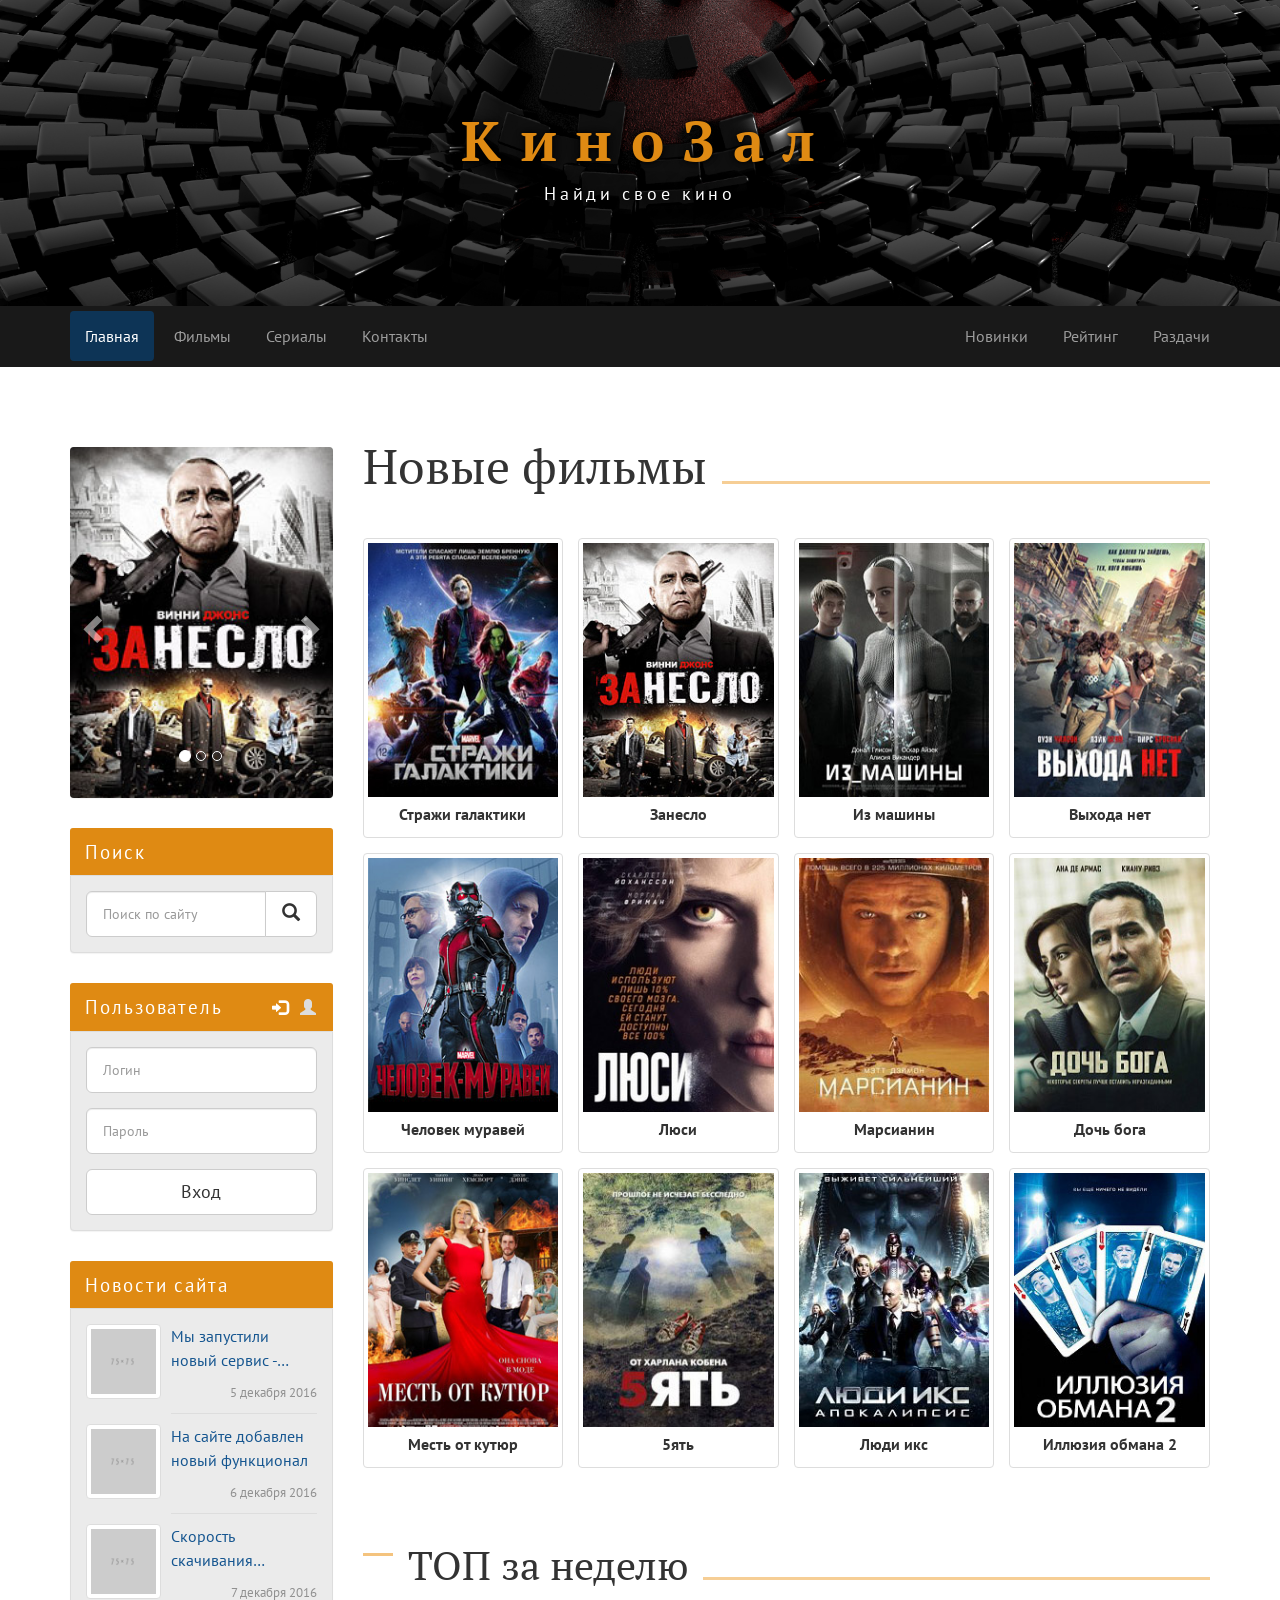
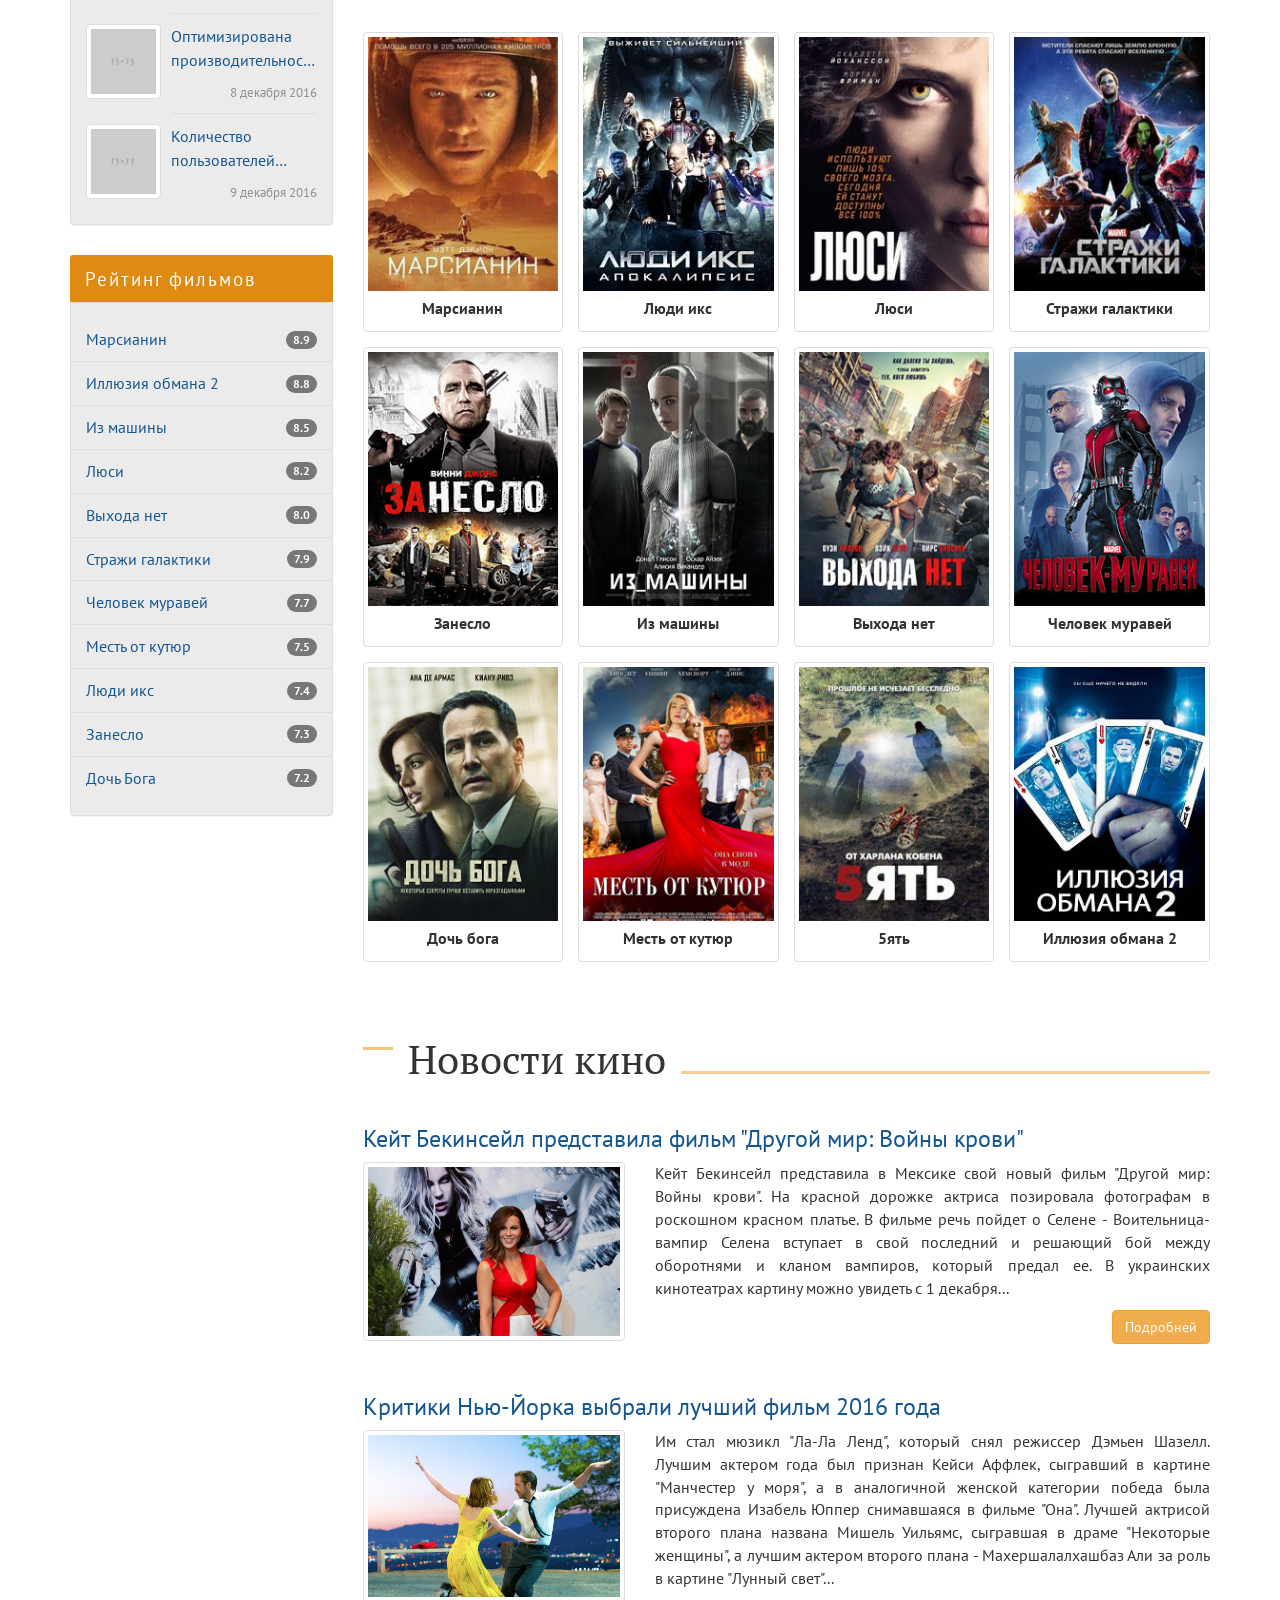
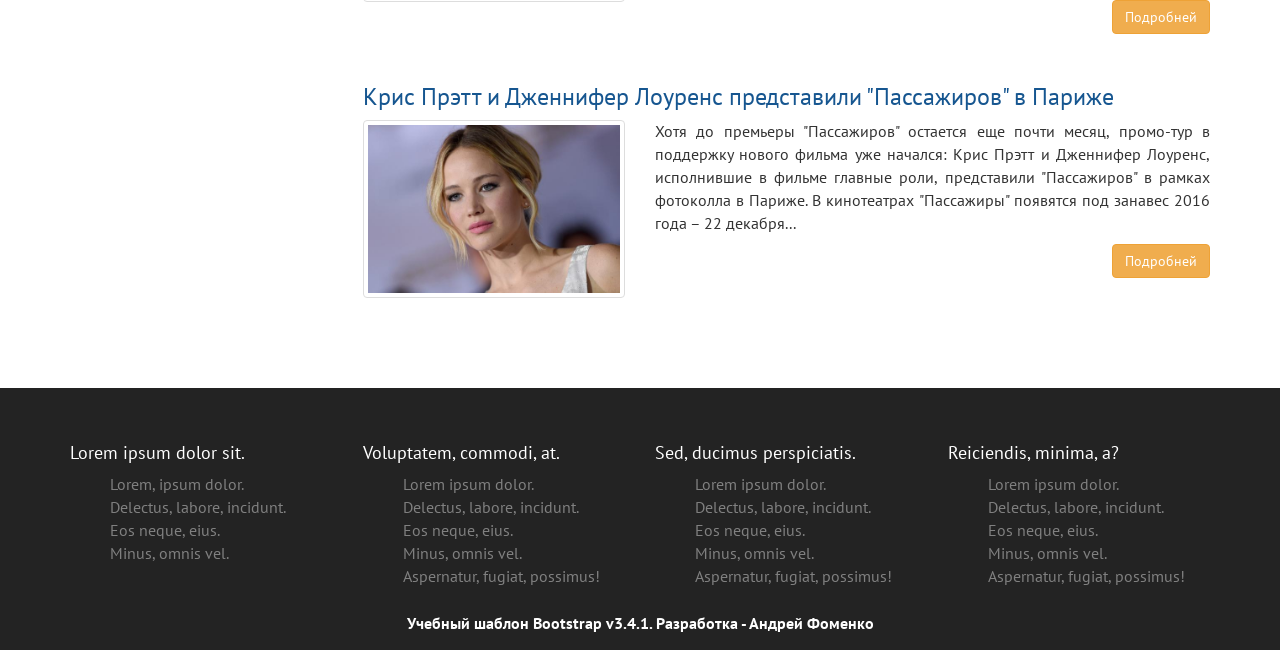
<file: index.html>
<!DOCTYPE html>

<html lang="ru">

<head>
      <meta charset="UTF-8">
      <meta name="viewport" content="width=device-width, initial-scale=1.0, minimum-scale=1.0">
      <meta http-equiv="X-UA-Compatible" content="ie=edge">
      <title>КиноЗал</title>
      <link href="libs/bootstrap/dist/css/bootstrap.min.css" rel="stylesheet">
      <link href="https://fonts.googleapis.com/css2?family=PT+Sans:wght@400;700&family=PT+Serif:wght@400;700&display=swap"
            rel="stylesheet">
      <link href="assets/css/style.css" rel="stylesheet">
      <link rel="icon" href="assets/img/favicon.png" type="image/x-icon">
      <!--[if lt IE 9]>
  <script src="https://oss.maxcdn.com/html5shiv/3.7.3/html5shiv.min.js"></script>
  <script src="https://oss.maxcdn.com/respond/1.4.2/respond.min.js"></script>
  <![endif]-->
</head>

<body>

      <header class="header container-fluid">
            <div class="header-logo row">
                  <div class="container">
                        <strong class="header-logo__title">КиноЗал</strong>
                        <span class="header-logo__description">Найди свое кино</span>
                  </div>
            </div>
            <div class="header-menu row">
                  <nav class="navbar navbar-inverse navbar-static-top">
                        <div class="container">

                              <div class="navbar-header">
                                    <button type="button" class="navbar-toggle collapsed" data-toggle="collapse"
                                          data-target="#navbar-top" aria-expanded="false">
                                          <span class="sr-only">Toggle navigation</span>
                                          <span class="icon-bar"></span>
                                          <span class="icon-bar"></span>
                                          <span class="icon-bar"></span>
                                    </button>
                              </div>

                              <div class="collapse navbar-collapse" id="navbar-top">
                                    <ul class="nav navbar-nav navbar-left">
                                          <li class="active"><a href="index.html">Главная</a></li>
                                          <li><a href="page.html">Фильмы</a></li>
                                          <li><a href="#">Сериалы</a></li>
                                          <li><a href="#">Контакты</a></li>
                                    </ul>

                                    <ul class="nav navbar-nav navbar-right">
                                          <li><a href="#">Новинки</a></li>
                                          <li><a href="#">Рейтинг</a></li>
                                          <li><a href="#">Раздачи</a></li>
                                    </ul>
                              </div>
                        </div>
                  </nav>
            </div>
      </header>

      <div class="container">
            <div class="row">
                  <main class="main col-lg-9 col-lg-push-3 col-md-8 col-md-push-4">

                        <section class="site-search panel panel-info hidden-lg hidden-md">
                              <div class="panel-heading">Поиск</div>
                              <div class="panel-body">
                                    <form action="search">
                                          <div class="input-group input-group-lg">
                                                <input class="form-control" type="search" placeholder="Поиск по сайту">
                                                <span class="input-group-btn">
                                                      <button class="btn btn-default" type="submit">
                                                            <span class="glyphicon glyphicon-search"
                                                                  aria-hidden="true"></span>
                                                      </button>
                                                </span>
                                          </div>
                                    </form>
                              </div>
                        </section>

                        <section class="user-login panel panel-info hidden-lg hidden-md">
                              <div class="panel-heading">Пользователь</div>
                              <div class="panel-body">
                                    <div>

                                          <ul class="user-login__tabs nav nav-tabs" role="tablist">
                                                <li role="presentation" class="active"><a href="#user-login-main"
                                                            aria-controls="user-login-main" role="tab"
                                                            data-toggle="tab">
                                                            <span class="glyphicon glyphicon-log-in"
                                                                  title="Вход"></span>
                                                      </a></li>
                                                <li role="presentation"><a href="#user-registration-main"
                                                            aria-controls="user-registration-main" role="tab"
                                                            data-toggle="tab">
                                                            <span class="glyphicon glyphicon-user glyphicon"
                                                                  title="Регистрация"></span>
                                                      </a></li>
                                          </ul>

                                          <div class="user-login__content tab-content">
                                                <div role="tabpanel" class="tab-pane active" id="user-login-main">
                                                      <form action="login">
                                                            <div class="form-group">
                                                                  <input class="form-control input-lg" type="text"
                                                                        placeholder="Логин">
                                                            </div>
                                                            <div class="form-group">
                                                                  <input class="form-control input-lg" type="password"
                                                                        placeholder="Пароль">
                                                            </div>
                                                            <button class="btn btn-default btn-lg btn-block"
                                                                  type="submit">Вход</button>
                                                      </form>
                                                </div>
                                                <div role="tabpanel" class="tab-pane" id="user-registration-main">
                                                      <form action="registration">
                                                            <div class="form-group">
                                                                  <input class="form-control input-lg" type="text"
                                                                        placeholder="Логин">
                                                            </div>
                                                            <div class="form-group">
                                                                  <input class="form-control input-lg" type="password"
                                                                        placeholder="Пароль">
                                                            </div>
                                                            <div class="form-group">
                                                                  <input class="form-control input-lg" type="email"
                                                                        placeholder="Email">
                                                            </div>
                                                            <button class="btn btn-default btn-lg btn-block"
                                                                  type="submit">Регистрация</button>
                                                      </form>
                                                </div>
                                          </div>

                                    </div>
                              </div>
                        </section>

                        <section class="new-films">
                              <h1 class="new-films-title">Новые фильмы</h1>
                              <div class="new-films-row row">
                                    <article class="new-films-item col-lg-3 col-sm-4 col-xs-6">
                                          <div class="new-films-item__thumbnail thumbnail">
                                                <a href="#">
                                                      <img class="new-films-item__image"
                                                            src="assets/img/films/1266931.jpg" alt="Стражи галактики">
                                                      <div class="new-films-item__caption caption">
                                                            <h3 class="new-films-item__title">Стражи галактики</h3>
                                                      </div>
                                                </a>
                                          </div>
                                    </article>
                                    <article class="new-films-item col-lg-3 col-sm-4 col-xs-6">
                                          <div class="new-films-item__thumbnail thumbnail">
                                                <a href="#">
                                                      <img class="new-films-item__image"
                                                            src="assets/img/films/1289488.jpg" alt="Занесло">
                                                      <div class="new-films-item__caption caption">
                                                            <h3 class="new-films-item__title">Занесло</h3>
                                                      </div>
                                                </a>
                                          </div>
                                    </article>
                                    <article class="new-films-item col-lg-3 col-sm-4 col-xs-6">
                                          <div class="new-films-item__thumbnail thumbnail">
                                                <a href="#">
                                                      <img class="new-films-item__image"
                                                            src="assets/img/films/1341151.jpg" alt="Из машины">
                                                      <div class="new-films-item__caption caption">
                                                            <h3 class="new-films-item__title">Из машины</h3>
                                                      </div>
                                                </a>
                                          </div>
                                    </article>
                                    <article class="new-films-item col-lg-3 col-sm-4 col-xs-6">
                                          <div class="new-films-item__thumbnail thumbnail">
                                                <a href="#">
                                                      <img class="new-films-item__image"
                                                            src="assets/img/films/1381061.jpg" alt="Выхода нет">
                                                      <div class="new-films-item__caption caption">
                                                            <h3 class="new-films-item__title">Выхода нет</h3>
                                                      </div>
                                                </a>
                                          </div>
                                    </article>
                                    <article class="new-films-item col-lg-3 col-sm-4 col-xs-6">
                                          <div class="new-films-item__thumbnail thumbnail">
                                                <a href="#">
                                                      <img class="new-films-item__image"
                                                            src="assets/img/films/1393263.jpg" alt="Человек муравей">
                                                      <div class="new-films-item__caption caption">
                                                            <h3 class="new-films-item__title">Человек муравей</h3>
                                                      </div>
                                                </a>
                                          </div>
                                    </article>
                                    <article class="new-films-item col-lg-3 col-sm-4 col-xs-6">
                                          <div class="new-films-item__thumbnail thumbnail">
                                                <a href="#">
                                                      <img class="new-films-item__image"
                                                            src="assets/img/films/1263242.jpg" alt="Люси">
                                                      <div class="new-films-item__caption caption">
                                                            <h3 class="new-films-item__title">Люси</h3>
                                                      </div>
                                                </a>
                                          </div>
                                    </article>
                                    <article class="new-films-item col-lg-3 col-sm-4 col-xs-6">
                                          <div class="new-films-item__thumbnail thumbnail">
                                                <a href="#">
                                                      <img class="new-films-item__image"
                                                            src="assets/img/films/1401663.jpg" alt="Марсианин">
                                                      <div class="new-films-item__caption caption">
                                                            <h3 class="new-films-item__title">Марсианин</h3>
                                                      </div>
                                                </a>
                                          </div>
                                    </article>
                                    <article class="new-films-item col-lg-3 col-sm-4 col-xs-6">
                                          <div class="new-films-item__thumbnail thumbnail">
                                                <a href="#">
                                                      <img class="new-films-item__image"
                                                            src="assets/img/films/1415999.jpg" alt="Дочь бога">
                                                      <div class="new-films-item__caption caption">
                                                            <h3 class="new-films-item__title">Дочь бога</h3>
                                                      </div>
                                                </a>
                                          </div>
                                    </article>
                                    <article class="new-films-item col-lg-3 col-sm-4 col-xs-6">
                                          <div class="new-films-item__thumbnail thumbnail">
                                                <a href="#">
                                                      <img class="new-films-item__image"
                                                            src="assets/img/films/1423264.jpg" alt="Месть от кутюр">
                                                      <div class="new-films-item__caption caption">
                                                            <h3 class="new-films-item__title">Месть от кутюр</h3>
                                                      </div>
                                                </a>
                                          </div>
                                    </article>
                                    <article class="new-films-item col-lg-3 col-sm-4 col-xs-6">
                                          <div class="new-films-item__thumbnail thumbnail">
                                                <a href="#">
                                                      <img class="new-films-item__image"
                                                            src="assets/img/films/1441076.jpg" alt="5ять">
                                                      <div class="new-films-item__caption caption">
                                                            <h3 class="new-films-item__title">5ять</h3>
                                                      </div>
                                                </a>
                                          </div>
                                    </article>
                                    <article class="new-films-item col-lg-3 col-sm-4 col-xs-6">
                                          <div class="new-films-item__thumbnail thumbnail">
                                                <a href="#">
                                                      <img class="new-films-item__image"
                                                            src="assets/img/films/1453229.jpg" alt="Люди икс">
                                                      <div class="new-films-item__caption caption">
                                                            <h3 class="new-films-item__title">Люди икс</h3>
                                                      </div>
                                                </a>
                                          </div>
                                    </article>
                                    <article class="new-films-item col-lg-3 col-sm-4 col-xs-6">
                                          <div class="new-films-item__thumbnail thumbnail">
                                                <a href="#">
                                                      <img class="new-films-item__image"
                                                            src="assets/img/films/1455536.jpg" alt="Иллюзия обмана 2">
                                                      <div class="new-films-item__caption caption">
                                                            <h3 class="new-films-item__title">Иллюзия обмана 2</h3>
                                                      </div>
                                                </a>
                                          </div>
                                    </article>
                              </div>
                        </section>

                        <section class="top-week">
                              <h2>ТОП за неделю</h2>
                              <div class="top-week-row row">
                                    <article class="top-week-item col-lg-3 col-sm-4 col-xs-6">
                                          <div class="top-week-item__thumbnail thumbnail">
                                                <a href="#">
                                                      <img class="top-week-item__image"
                                                            src="assets/img/films/1401663.jpg" alt="Марсианин">
                                                      <div class="top-week-item__caption caption">
                                                            <h3 class="top-week-item__title">Марсианин</h3>
                                                      </div>
                                                </a>
                                          </div>
                                    </article>
                                    <article class="top-week-item col-lg-3 col-sm-4 col-xs-6">
                                          <div class="top-week-item__thumbnail thumbnail">
                                                <a href="#">
                                                      <img class="top-week-item__image"
                                                            src="assets/img/films/1453229.jpg" alt="Люди икс">
                                                      <div class="top-week-item__caption caption">
                                                            <h3 class="top-week-item__title">Люди икс</h3>
                                                      </div>
                                                </a>
                                          </div>
                                    </article>
                                    <article class="top-week-item col-lg-3 col-sm-4 col-xs-6">
                                          <div class="top-week-item__thumbnail thumbnail">
                                                <a href="#">
                                                      <img class="top-week-item__image"
                                                            src="assets/img/films/1263242.jpg" alt="Люси">
                                                      <div class="top-week-item__caption caption">
                                                            <h3 class="top-week-item__title">Люси</h3>
                                                      </div>
                                                </a>
                                          </div>
                                    </article>
                                    <article class="top-week-item col-lg-3 col-sm-4 col-xs-6">
                                          <div class="top-week-item__thumbnail thumbnail">
                                                <a href="#">
                                                      <img class="top-week-item__image"
                                                            src="assets/img/films/1266931.jpg" alt="Стражи галактики">
                                                      <div class="top-week-item__caption caption">
                                                            <h3 class="top-week-item__title">Стражи галактики</h3>
                                                      </div>
                                                </a>
                                          </div>
                                    </article>
                                    <article class="top-week-item col-lg-3 col-sm-4 col-xs-6">
                                          <div class="top-week-item__thumbnail thumbnail">
                                                <a href="#">
                                                      <img class="top-week-item__image"
                                                            src="assets/img/films/1289488.jpg" alt="Занесло">
                                                      <div class="top-week-item__caption caption">
                                                            <h3 class="top-week-item__title">Занесло</h3>
                                                      </div>
                                                </a>
                                          </div>
                                    </article>
                                    <article class="top-week-item col-lg-3 col-sm-4 col-xs-6">
                                          <div class="top-week-item__thumbnail thumbnail">
                                                <a href="#">
                                                      <img class="top-week-item__image"
                                                            src="assets/img/films/1341151.jpg" alt="Из машины">
                                                      <div class="top-week-item__caption caption">
                                                            <h3 class="top-week-item__title">Из машины</h3>
                                                      </div>
                                                </a>
                                          </div>
                                    </article>
                                    <article class="top-week-item col-lg-3 col-sm-4 col-xs-6">
                                          <div class="top-week-item__thumbnail thumbnail">
                                                <a href="#">
                                                      <img class="top-week-item__image"
                                                            src="assets/img/films/1381061.jpg" alt="Выхода нет">
                                                      <div class="top-week-item__caption caption">
                                                            <h3 class="top-week-item__title">Выхода нет</h3>
                                                      </div>
                                                </a>
                                          </div>
                                    </article>
                                    <article class="top-week-item col-lg-3 col-sm-4 col-xs-6">
                                          <div class="top-week-item__thumbnail thumbnail">
                                                <a href="#">
                                                      <img class="top-week-item__image"
                                                            src="assets/img/films/1393263.jpg" alt="Человек муравей">
                                                      <div class="top-week-item__caption caption">
                                                            <h3 class="top-week-item__title">Человек муравей</h3>
                                                      </div>
                                                </a>
                                          </div>
                                    </article>
                                    <article class="top-week-item col-lg-3 col-sm-4 col-xs-6">
                                          <div class="top-week-item__thumbnail thumbnail">
                                                <a href="#">
                                                      <img class="top-week-item__image"
                                                            src="assets/img/films/1415999.jpg" alt="Дочь бога">
                                                      <div class="top-week-item__caption caption">
                                                            <h3 class="top-week-item__title">Дочь бога</h3>
                                                      </div>
                                                </a>
                                          </div>
                                    </article>
                                    <article class="top-week-item col-lg-3 col-sm-4 col-xs-6">
                                          <div class="top-week-item__thumbnail thumbnail">
                                                <a href="#">
                                                      <img class="top-week-item__image"
                                                            src="assets/img/films/1423264.jpg" alt="Месть от кутюр">
                                                      <div class="top-week-item__caption caption">
                                                            <h3 class="top-week-item__title">Месть от кутюр</h3>
                                                      </div>
                                                </a>
                                          </div>
                                    </article>
                                    <article class="top-week-item col-lg-3 col-sm-4 col-xs-6">
                                          <div class="top-week-item__thumbnail thumbnail">
                                                <a href="#">
                                                      <img class="top-week-item__image"
                                                            src="assets/img/films/1441076.jpg" alt="5ять">
                                                      <div class="top-week-item__caption caption">
                                                            <h3 class="top-week-item__title">5ять</h3>
                                                      </div>
                                                </a>
                                          </div>
                                    </article>
                                    <article class="top-week-item col-lg-3 col-sm-4 col-xs-6">
                                          <div class="top-week-item__thumbnail thumbnail">
                                                <a href="#">
                                                      <img class="top-week-item__image"
                                                            src="assets/img/films/1455536.jpg" alt="Иллюзия обмана 2">
                                                      <div class="top-week-item__caption caption">
                                                            <h3 class="top-week-item__title">Иллюзия обмана 2</h3>
                                                      </div>
                                                </a>
                                          </div>
                                    </article>
                              </div>
                        </section>

                        <section class="film-news">
                              <h2>Новости кино</h2>
                              <article class="film-news-item">
                                    <h3><a href="#">Кейт Бекинсейл представила фильм "Другой мир: Войны
                                                крови"</a></h3>
                                    <div class="row">
                                          <div class="col-sm-4">
                                                <div class="film-news-item__thumbnail thumbnail">
                                                      <a href="#">
                                                            <img class="film-news-item__image"
                                                                  src="assets/img/news/news-1.jpg" alt="img1">
                                                      </a>
                                                </div>
                                          </div>
                                          <div class="col-sm-8">
                                                <div class="film-news-item__text">
                                                      Кейт Бекинсейл представила в Мексике свой новый фильм "Другой мир:
                                                      Войны
                                                      крови". На красной дорожке актриса позировала фотографам в
                                                      роскошном красном
                                                      платье. В фильме речь пойдет о Селене - Воительница-вампир Селена
                                                      вступает в
                                                      свой последний и решающий бой между оборотнями и кланом вампиров,
                                                      который
                                                      предал ее. В украинских кинотеатрах картину можно увидеть с 1
                                                      декабря...</div>
                                                <a class="film-news-item__btn btn btn-warning" href="#">Подробней</a>
                                          </div>
                                    </div>
                              </article>
                              <article class="film-news-item">
                                    <h3><a href="#">Критики Нью-Йорка выбрали лучший фильм 2016 года</a></h3>
                                    <div class="row">
                                          <div class="col-sm-4">
                                                <div class="film-news-item__thumbnail thumbnail">
                                                      <a href="#">
                                                            <img class="film-news-item__image"
                                                                  src="assets/img/news/news-2.jpg" alt="img1">
                                                      </a>
                                                </div>
                                          </div>
                                          <div class="col-sm-8">
                                                <div class="film-news-item__text">
                                                      Им стал мюзикл "Ла-Ла Ленд", который снял режиссер Дэмьен Шазелл.
                                                      Лучшим актером года был признан Кейси Аффлек, сыгравший в картине
                                                      "Манчестер у моря", а в аналогичной женской категории победа была
                                                      присуждена Изабель Юппер снимавшаяся в фильме "Она". Лучшей
                                                      актрисой второго плана названа Мишель Уильямс, сыгравшая в драме
                                                      "Некоторые женщины", а лучшим актером второго плана -
                                                      Махершалалхашбаз Али за роль в картине "Лунный свет"...</div>
                                                <a class="film-news-item__btn btn btn-warning" href="#">Подробней</a>
                                          </div>
                                    </div>
                              </article>
                              <article class="film-news-item">
                                    <h3><a href="#">Крис Прэтт и Дженнифер Лоуренс представили "Пассажиров" в Париже</a>
                                    </h3>
                                    <div class="row">
                                          <div class="col-sm-4">
                                                <div class="film-news-item__thumbnail thumbnail">
                                                      <a href="#">
                                                            <img class="film-news-item__image"
                                                                  src="assets/img/news/news-3.jpg" alt="img1">
                                                      </a>
                                                </div>
                                          </div>
                                          <div class="col-sm-8">
                                                <div class="film-news-item__text">
                                                      Хотя до премьеры "Пассажиров" остается еще почти месяц, промо-тур
                                                      в поддержку нового фильма уже начался: Крис Прэтт и Дженнифер
                                                      Лоуренс, исполнившие в фильме главные роли, представили
                                                      "Пассажиров" в рамках фотоколла в Париже. В кинотеатрах
                                                      "Пассажиры" появятся под занавес 2016 года – 22 декабря...</div>
                                                <a class="film-news-item__btn btn btn-warning" href="#">Подробней</a>
                                          </div>
                                    </div>
                              </article>
                        </section>
                  </main>

                  <aside class="left-sidebar col-lg-3 col-lg-pull-9 col-md-4 col-md-pull-8">

                        <div class="vertical-slider panel panel-info hidden-sm hidden-xs">

                              <div id="vertical-carousel" class="carousel slide" data-ride="carousel">
                                    <ol class="carousel-indicators">
                                          <li data-target="#vertical-carousel" data-slide-to="0" class="active"></li>
                                          <li data-target="#vertical-carousel" data-slide-to="1"></li>
                                          <li data-target="#vertical-carousel" data-slide-to="2"></li>
                                    </ol>

                                    <div class="carousel-inner" role="listbox">
                                          <div class="item active">
                                                <img class="vertical-slider__image" src="assets/img/films/1289488.jpg"
                                                      alt="film">
                                          </div>

                                          <div class="item">
                                                <img class="vertical-slider__image" src="assets/img/films/1401663.jpg"
                                                      alt="film">
                                          </div>

                                          <div class="item">
                                                <img class="vertical-slider__image" src="assets/img/films/1263242.jpg"
                                                      alt="film">
                                          </div>

                                    </div>

                                    <a class="left carousel-control" href="#vertical-carousel" role="button"
                                          data-slide="prev">
                                          <span class="glyphicon glyphicon-chevron-left" aria-hidden="true"></span>
                                          <span class="sr-only">Previous</span>
                                    </a>
                                    <a class="right carousel-control" href="#vertical-carousel" role="button"
                                          data-slide="next">
                                          <span class="glyphicon glyphicon-chevron-right" aria-hidden="true"></span>
                                          <span class="sr-only">Next</span>
                                    </a>
                              </div>
                        </div>

                        <div class="site-search panel panel-info hidden-sm hidden-xs">
                              <div class="panel-heading">Поиск</div>
                              <div class="panel-body">
                                    <form action="search">
                                          <div class="input-group input-group-lg">
                                                <input class="form-control" type="search" placeholder="Поиск по сайту">
                                                <span class="input-group-btn">
                                                      <button class="btn btn-default" type="submit">
                                                            <span class="glyphicon glyphicon-search"
                                                                  aria-hidden="true"></span>
                                                      </button>
                                                </span>
                                          </div>
                                    </form>
                              </div>
                        </div>

                        <div class="user-login panel panel-info hidden-sm hidden-xs">
                              <div class="panel-heading">Пользователь</div>
                              <div class="panel-body">
                                    <div>

                                          <ul class="user-login__tabs nav nav-tabs" role="tablist">
                                                <li role="presentation" class="active"><a href="#user-login-sidebar"
                                                            aria-controls="user-login-sidebar" role="tab"
                                                            data-toggle="tab">
                                                            <span class="glyphicon glyphicon-log-in"
                                                                  title="Вход"></span>
                                                      </a></li>
                                                <li role="presentation"><a href="#user-registration-sidebar"
                                                            aria-controls="user-registration-sidebar" role="tab"
                                                            data-toggle="tab">
                                                            <span class="glyphicon glyphicon-user glyphicon"
                                                                  title="Регистрация"></span>
                                                      </a></li>
                                          </ul>

                                          <div class="user-login__content tab-content">
                                                <div role="tabpanel" class="tab-pane active" id="user-login-sidebar">
                                                      <form action="login">
                                                            <div class="form-group">
                                                                  <input class="form-control input-lg" type="text"
                                                                        placeholder="Логин">
                                                            </div>
                                                            <div class="form-group">
                                                                  <input class="form-control input-lg" type="password"
                                                                        placeholder="Пароль">
                                                            </div>
                                                            <button class="btn btn-default btn-lg btn-block"
                                                                  type="submit">Вход</button>
                                                      </form>
                                                </div>
                                                <div role="tabpanel" class="tab-pane" id="user-registration-sidebar">
                                                      <form action="registration">
                                                            <div class="form-group">
                                                                  <input class="form-control input-lg" type="text"
                                                                        placeholder="Логин">
                                                            </div>
                                                            <div class="form-group">
                                                                  <input class="form-control input-lg" type="password"
                                                                        placeholder="Пароль">
                                                            </div>
                                                            <div class="form-group">
                                                                  <input class="form-control input-lg" type="email"
                                                                        placeholder="Email">
                                                            </div>
                                                            <button class="btn btn-default btn-lg btn-block"
                                                                  type="submit">Регистрация</button>
                                                      </form>
                                                </div>
                                          </div>

                                    </div>
                              </div>
                        </div>

                        <div class="site-news panel panel-info">
                              <div class="panel-heading">Новости сайта
                              </div>
                              <div class="panel-body">
                                    <div class="site-news-item">
                                          <div class="site-news-item__image thumbnail"><img src="assets/img/75x75.png"
                                                      alt=""></div>
                                          <div class="site-news-item__title"><a href="#">Мы запустили новый сервис -
                                                      КиноМонстр</a></div>
                                          <div class="site-news-item__date">5 декабря 2016</div>

                                    </div>

                                    <div class="site-news-item">
                                          <div class="site-news-item__image thumbnail"><img src="assets/img/75x75.png"
                                                      alt=""></div>
                                          <div class="site-news-item__title"><a href="#">На сайте добавлен новый
                                                      функционал</a></div>
                                          <div class="site-news-item__date">6 декабря 2016</div>

                                    </div>

                                    <div class="site-news-item">
                                          <div class="site-news-item__image thumbnail"><img src="assets/img/75x75.png"
                                                      alt=""></div>
                                          <div class="site-news-item__title"><a href="#">Скорость скачивания фильмов
                                                      увеличена</a></div>
                                          <div class="site-news-item__date">7 декабря 2016</div>

                                    </div>

                                    <div class="site-news-item">
                                          <div class="site-news-item__image thumbnail"><img src="assets/img/75x75.png"
                                                      alt=""></div>
                                          <div class="site-news-item__title"><a href="#">Оптимизирована
                                                      производительность сервера</a></div>
                                          <div class="site-news-item__date">8 декабря 2016</div>

                                    </div>

                                    <div class="site-news-item">
                                          <div class="site-news-item__image thumbnail"><img src="assets/img/75x75.png"
                                                      alt=""></div>
                                          <div class="site-news-item__title"><a href="#">Количество пользователей
                                                      перевалила за 10 000</a></div>
                                          <div class="site-news-item__date">9 декабря 2016</div>

                                    </div>
                              </div>
                        </div>

                        <div class="top-films panel panel-info">
                              <div class="panel-heading">Рейтинг фильмов
                              </div>
                              <div class="top-films__body panel-body">
                                    <div class="top-films__list list-group">
                                          <a href="#" class="top-films__item list-group-item">Марсианин
                                                <span class="top-films__badge badge">8.9</span>
                                          </a>
                                          <a href="#" class="top-films__item list-group-item">Иллюзия обмана 2
                                                <span class="top-films__badge badge">8.8</span>
                                          </a>
                                          <a href="#" class="top-films__item list-group-item">Из машины
                                                <span class="top-films__badge badge">8.5</span>
                                          </a>
                                          <a href="#" class="top-films__item list-group-item">Люси
                                                <span class="top-films__badge badge">8.2</span>
                                          </a>
                                          <a href="#" class="top-films__item list-group-item">Выхода нет
                                                <span class="top-films__badge badge">8.0</span>
                                          </a>
                                          <a href="#" class="top-films__item list-group-item">Стражи галактики
                                                <span class="top-films__badge badge">7.9</span>
                                          </a>
                                          <a href="#" class="top-films__item list-group-item">Человек муравей
                                                <span class="top-films__badge badge">7.7</span>
                                          </a>
                                          <a href="#" class="top-films__item list-group-item">Месть от кутюр
                                                <span class="top-films__badge badge">7.5</span>
                                          </a>
                                          <a href="#" class="top-films__item list-group-item">Люди икс
                                                <span class="top-films__badge badge">7.4</span>
                                          </a>
                                          <a href="#" class="top-films__item list-group-item">Занесло
                                                <span class="top-films__badge badge">7.3</span>
                                          </a>
                                          <a href="#" class="top-films__item list-group-item">Дочь Бога
                                                <span class="top-films__badge badge">7.2</span>
                                          </a>
                                    </div>
                              </div>
                        </div>
                  </aside>
            </div>
      </div>

      <footer class="footer">
            <div class="container-fluid">
                  <div class="row">
                        <div class="container">
                              <div class="row">
                                    <div class="footer-top">
                                          <div class="footer-first col-md-3 col-xs-6">
                                                <h4>Lorem ipsum dolor sit.</h4>
                                                <ul>
                                                     <li><a href="#">Lorem, ipsum dolor.</a></li>
                                                     <li><a href="#">Delectus, labore, incidunt.</a></li>
                                                     <li><a href="#">Eos neque, eius.</a></li>
                                                     <li><a href="#">Minus, omnis vel.</a></li>
                                                </ul>
                                          </div>
                                          <div class="footer-second col-md-3 col-xs-6">
                                                <h4>Voluptatem, commodi, at.</h4>
                                                <ul>
                                                     <li><a href="#">Lorem ipsum dolor.</a></li>
                                                     <li><a href="#">Delectus, labore, incidunt.</a></li>
                                                     <li><a href="#">Eos neque, eius.</a></li>
                                                     <li><a href="#">Minus, omnis vel.</a></li>
                                                     <li><a href="#">Aspernatur, fugiat, possimus!</a></li>
                                                </ul>
                                          </div>
                                          <div class="footer-third col-md-3 col-xs-6">
                                                <h4>Sed, ducimus perspiciatis.</h4>
                                                <ul>
                                                     <li><a href="#">Lorem ipsum dolor.</a></li>
                                                     <li><a href="#">Delectus, labore, incidunt.</a></li>
                                                     <li><a href="#">Eos neque, eius.</a></li>
                                                     <li><a href="#">Minus, omnis vel.</a></li>
                                                     <li><a href="#">Aspernatur, fugiat, possimus!</a></li>
                                                </ul>                              
                                          </div>
                                          <div class="footer-forth col-md-3 col-xs-6"> 
                                                <h4>Reiciendis, minima, a?</h4>
                                                <ul>
                                                     <li><a href="#">Lorem ipsum dolor.</a></li>
                                                     <li><a href="#">Delectus, labore, incidunt.</a></li>
                                                     <li><a href="#">Eos neque, eius.</a></li>
                                                     <li><a href="#">Minus, omnis vel.</a></li>
                                                     <li><a href="#">Aspernatur, fugiat, possimus!</a></li>
                                                </ul>                               
                                          </div>
                                    </div>
                              </div>
                              <div class="row">
                                    <div class="footer-bottom">
                                          <a href="#">Учебный шаблон Bootstrap v3.4.1. Разработка - Андрей Фоменко</a>
                                    </div>
                              </div>
                        </div>
                  </div>
            </div>
      </footer>

      <script src="libs/jquery/dist/jquery.min.js"></script>
      <script src="libs/bootstrap/dist/js/bootstrap.min.js"></script>
</body>

</html>
</file>
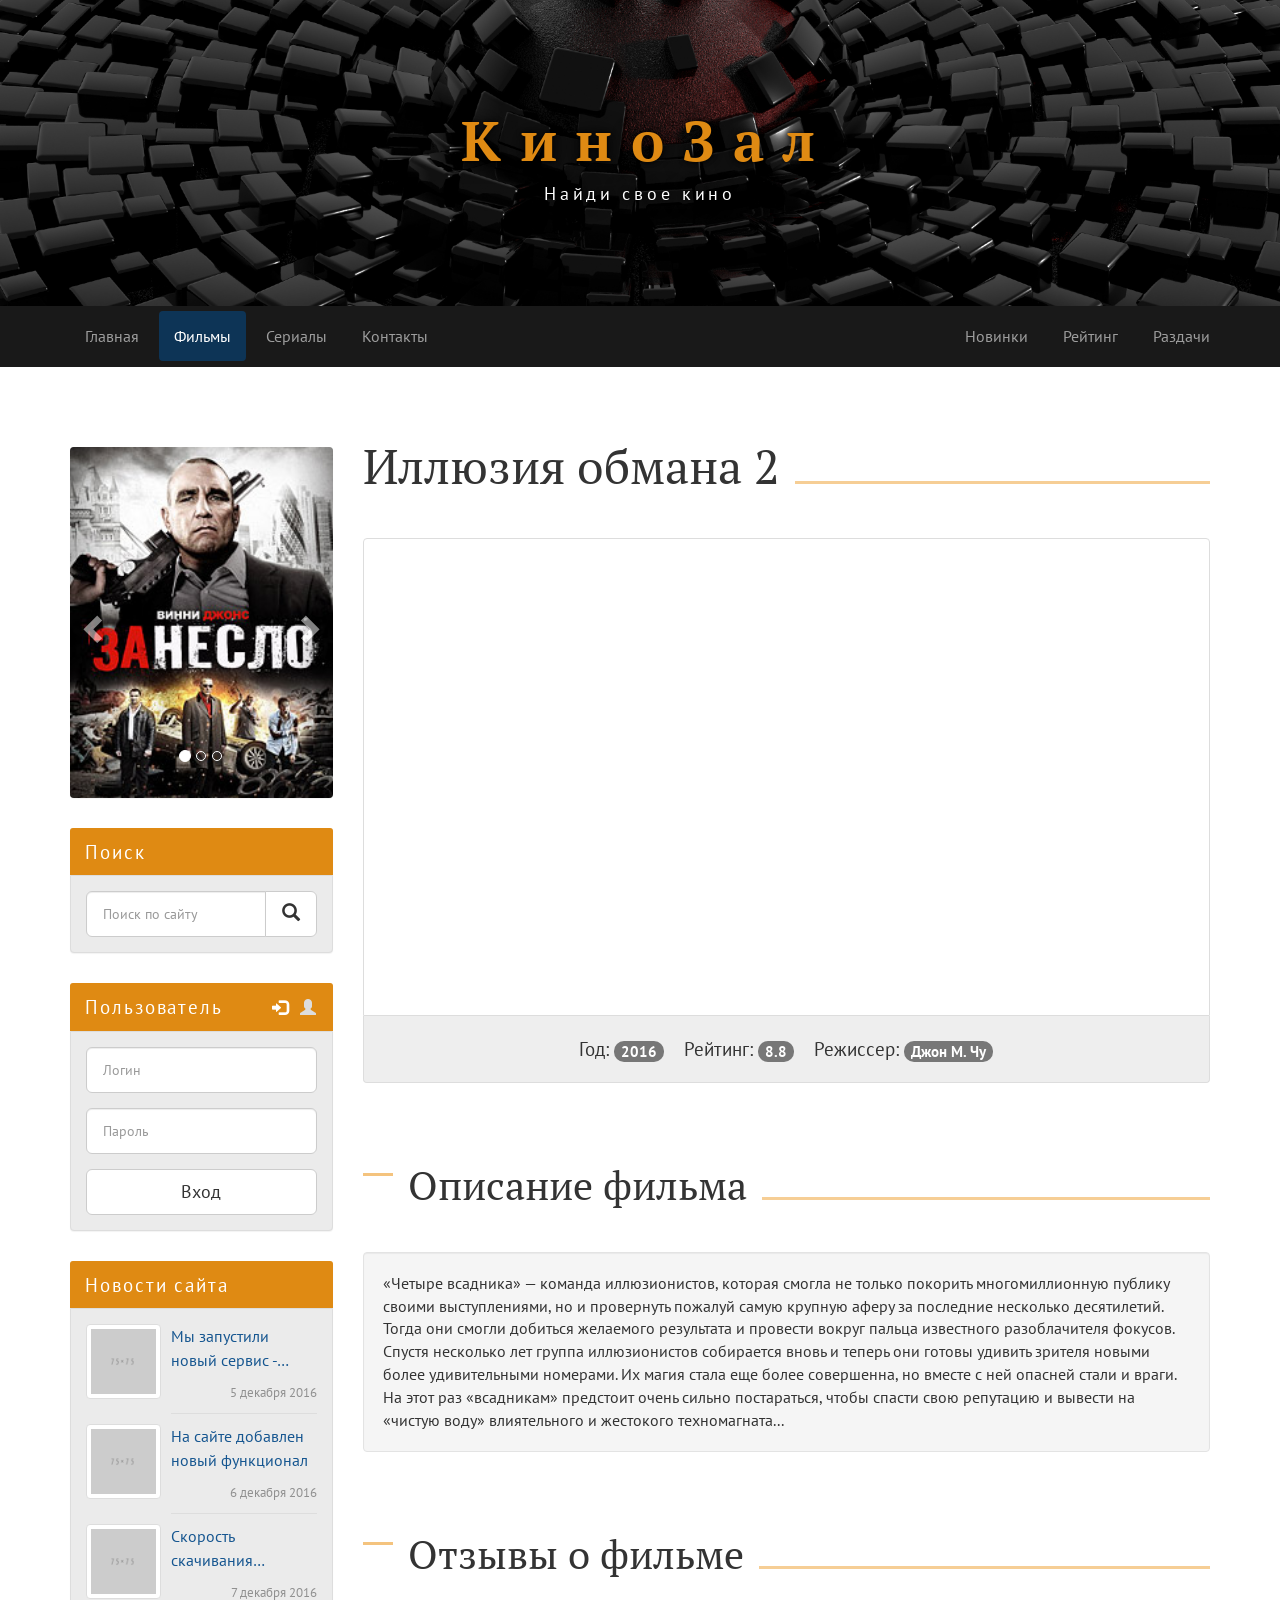
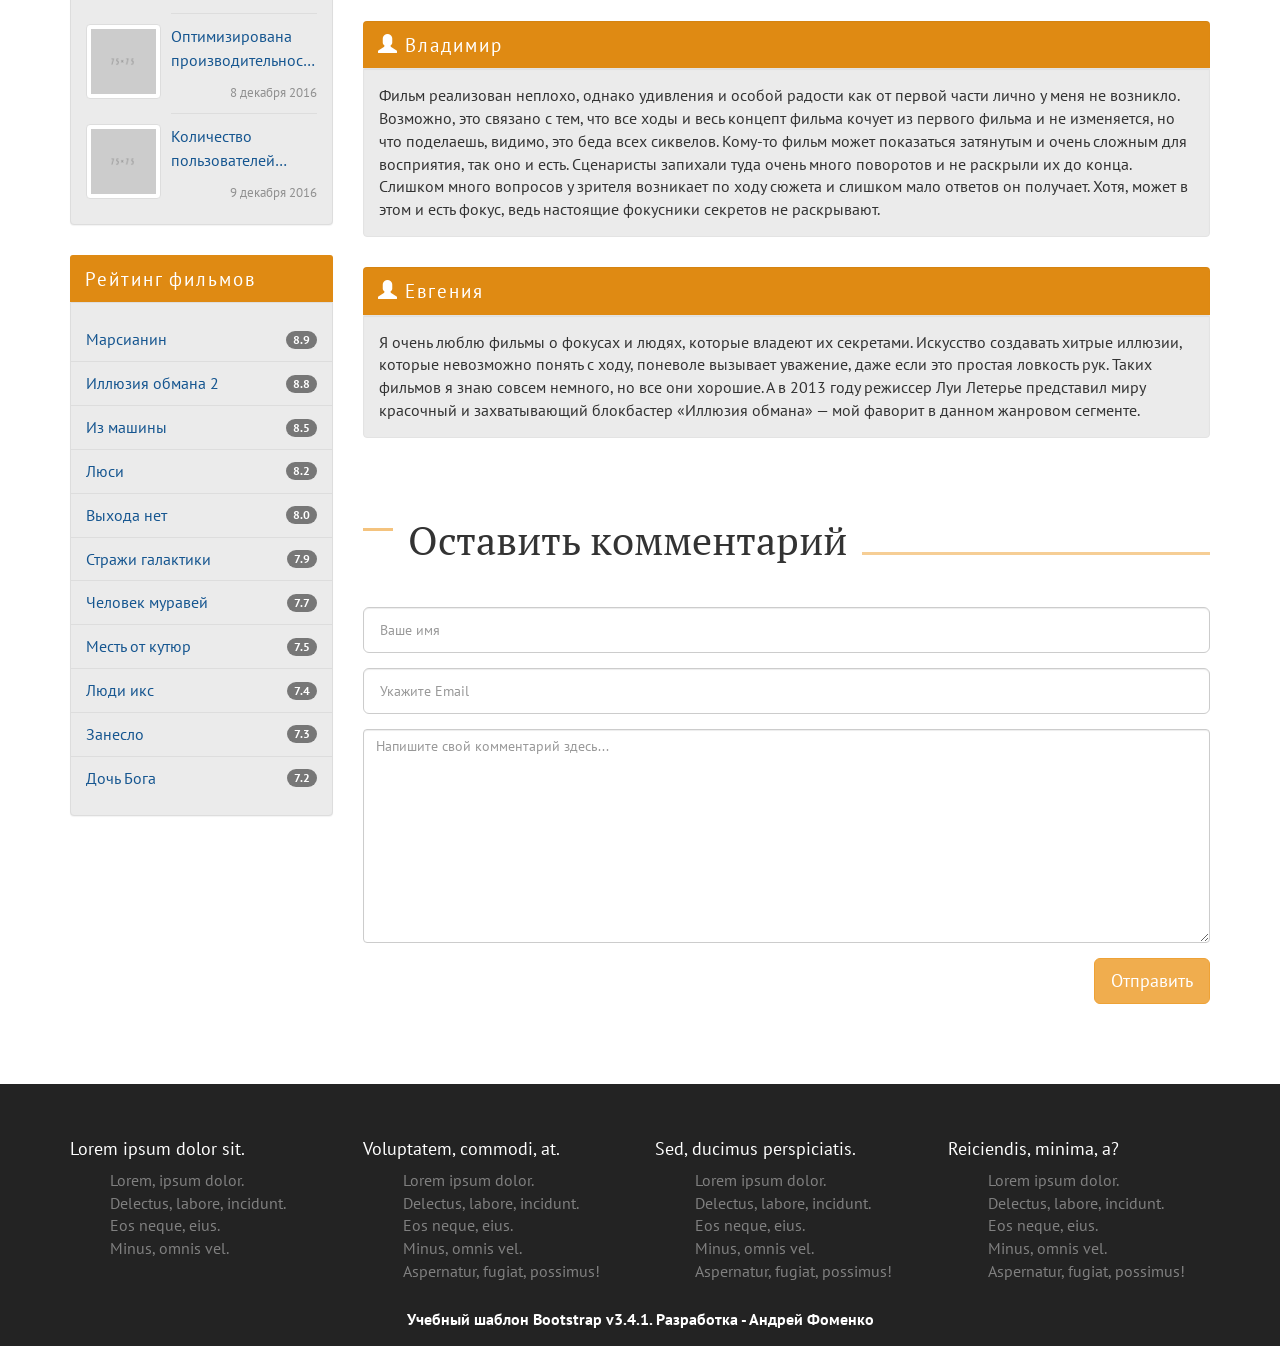
<file: page.html>
<!DOCTYPE html>

<html lang="ru">

<head>
      <meta charset="UTF-8">
      <meta name="viewport" content="width=device-width, initial-scale=1.0, minimum-scale=1.0">
      <meta http-equiv="X-UA-Compatible" content="ie=edge">
      <title>КиноЗал</title>
      <link href="libs/bootstrap/dist/css/bootstrap.min.css" rel="stylesheet">
      <link href="https://fonts.googleapis.com/css2?family=PT+Sans:wght@400;700&family=PT+Serif:wght@400;700&display=swap"
            rel="stylesheet">
      <link href="assets/css/style.css" rel="stylesheet">
      <link rel="icon" href="assets/img/favicon.png" type="image/x-icon">
      <!--[if lt IE 9]>
  <script src="https://oss.maxcdn.com/html5shiv/3.7.3/html5shiv.min.js"></script>
  <script src="https://oss.maxcdn.com/respond/1.4.2/respond.min.js"></script>
  <![endif]-->
</head>

<body>

      <header class="header container-fluid">
            <div class="header-logo row">
                  <div class="container">
                        <strong class="header-logo__title">КиноЗал</strong>
                        <span class="header-logo__description">Найди свое кино</span>
                  </div>
            </div>
            <div class="header-menu row">
                  <nav class="navbar navbar-inverse navbar-static-top">
                        <div class="container">

                              <div class="navbar-header">
                                    <button type="button" class="navbar-toggle collapsed" data-toggle="collapse"
                                          data-target="#navbar-top" aria-expanded="false">
                                          <span class="sr-only">Toggle navigation</span>
                                          <span class="icon-bar"></span>
                                          <span class="icon-bar"></span>
                                          <span class="icon-bar"></span>
                                    </button>
                              </div>

                              <div class="collapse navbar-collapse" id="navbar-top">
                                    <ul class="nav navbar-nav navbar-left">
                                          <li><a href="index.html">Главная</a></li>
                                          <li class="active"><a href="page.html">Фильмы</a></li>
                                          <li><a href="#">Сериалы</a></li>
                                          <li><a href="#">Контакты</a></li>
                                    </ul>

                                    <ul class="nav navbar-nav navbar-right">
                                          <li><a href="#">Новинки</a></li>
                                          <li><a href="#">Рейтинг</a></li>
                                          <li><a href="#">Раздачи</a></li>
                                    </ul>
                              </div>
                        </div>
                  </nav>
            </div>
      </header>

      <div class="container">
            <div class="row">
                  <main class="main col-lg-9 col-lg-push-3 col-md-8 col-md-push-4">

                        <section class="site-search panel panel-info hidden-lg hidden-md">
                              <div class="panel-heading">Поиск</div>
                              <div class="panel-body">
                                    <form action="search">
                                          <div class="input-group input-group-lg">
                                                <input class="form-control" type="search" placeholder="Поиск по сайту">
                                                <span class="input-group-btn">
                                                      <button class="btn btn-default" type="submit">
                                                            <span class="glyphicon glyphicon-search"
                                                                  aria-hidden="true"></span>
                                                      </button>
                                                </span>
                                          </div>
                                    </form>
                              </div>
                        </section>

                        <section class="user-login panel panel-info hidden-lg hidden-md">
                              <div class="panel-heading">Пользователь</div>
                              <div class="panel-body">
                                    <div>

                                          <ul class="user-login__tabs nav nav-tabs" role="tablist">
                                                <li role="presentation" class="active"><a href="#user-login-main"
                                                            aria-controls="user-login-main" role="tab"
                                                            data-toggle="tab">
                                                            <span class="glyphicon glyphicon-log-in"
                                                                  title="Вход"></span>
                                                      </a></li>
                                                <li role="presentation"><a href="#user-registration-main"
                                                            aria-controls="user-registration-main" role="tab"
                                                            data-toggle="tab">
                                                            <span class="glyphicon glyphicon-user glyphicon"
                                                                  title="Регистрация"></span>
                                                      </a></li>
                                          </ul>

                                          <div class="user-login__content tab-content">
                                                <div role="tabpanel" class="tab-pane active" id="user-login-main">
                                                      <form action="login">
                                                            <div class="form-group">
                                                                  <input class="form-control input-lg" type="text"
                                                                        placeholder="Логин">
                                                            </div>
                                                            <div class="form-group">
                                                                  <input class="form-control input-lg" type="password"
                                                                        placeholder="Пароль">
                                                            </div>
                                                            <button class="btn btn-default btn-lg btn-block"
                                                                  type="submit">Вход</button>
                                                      </form>
                                                </div>
                                                <div role="tabpanel" class="tab-pane" id="user-registration-main">
                                                      <form action="registration">
                                                            <div class="form-group">
                                                                  <input class="form-control input-lg" type="text"
                                                                        placeholder="Логин">
                                                            </div>
                                                            <div class="form-group">
                                                                  <input class="form-control input-lg" type="password"
                                                                        placeholder="Пароль">
                                                            </div>
                                                            <div class="form-group">
                                                                  <input class="form-control input-lg" type="email"
                                                                        placeholder="Email">
                                                            </div>
                                                            <button class="btn btn-default btn-lg btn-block"
                                                                  type="submit">Регистрация</button>
                                                      </form>
                                                </div>
                                          </div>

                                    </div>
                              </div>
                        </section>

                        <section class="film-info">
                              <h1 class="film-info-title">Иллюзия обмана 2</h1>
                              <div class="film-info-video embed-responsive embed-responsive-16by9">
                                    <iframe class="embed-responsive-item" width="560" height="315"
                                          src="https://www.youtube.com/embed/47DzVAIzSQI"
                                          allow="accelerometer; autoplay; clipboard-write; encrypted-media; gyroscope; picture-in-picture"
                                          allowfullscreen></iframe>
                              </div>
                              <div class="film-info-rate text-center">
                                    <span class="film-info-rate__wrapper">Год: <span class="film-info__badge badge">2016</span></span>
                                    <span class="film-info-rate__wrapper">Рейтинг: <span class="film-info__badge badge">8.8</span></span>
                                    <span class="film-info-rate__wrapper">Режиссер: <span class="film-info__badge badge">Джон М.
                                                Чу</span></span>
                              </div>
                        </section>

                        <section class="film-description">
                              <h2>Описание фильма</h2>
                              <div class="film-description-body well">«Четыре всадника» — команда иллюзионистов, которая
                                    смогла не только
                                    покорить многомиллионную публику своими выступлениями, но и провернуть пожалуй самую
                                    крупную аферу за последние несколько десятилетий. Тогда они смогли добиться
                                    желаемого результата и провести вокруг пальца известного разоблачителя фокусов.
                                    Спустя несколько лет группа иллюзионистов собирается вновь и теперь они готовы
                                    удивить зрителя новыми более удивительными номерами. Их магия стала еще более
                                    совершенна, но вместе с ней опасней стали и враги. На этот раз «всадникам» предстоит
                                    очень сильно постараться, чтобы спасти свою репутацию и вывести на «чистую воду»
                                    влиятельного и жестокого техномагната...</div>
                        </section>

                        <section class="film-reviews">
                              <h2>Отзывы о фильме</h2>
                              <div class="film-reviews-comment">
                                    <div class="film-reviews-head well">
                                          <span class="glyphicon glyphicon-user"></span>
                                          Владимир
                                    </div>
                                    <div class="film-reviews-body well">Фильм реализован неплохо, однако удивления и
                                          особой радости как от первой части лично у меня не возникло. Возможно, это
                                          связано с
                                          тем, что все ходы и весь концепт фильма кочует из первого фильма и не
                                          изменяется, но
                                          что поделаешь, видимо, это беда всех сиквелов. Кому-то фильм может показаться
                                          затянутым и очень сложным для восприятия, так оно и есть. Сценаристы запихали
                                          туда
                                          очень много поворотов и не раскрыли их до конца. Слишком много вопросов у
                                          зрителя
                                          возникает по ходу сюжета и слишком мало ответов он получает. Хотя, может в
                                          этом и
                                          есть фокус, ведь настоящие фокусники секретов не раскрывают.</div>
                              </div>

                              <div class="film-reviews-comment">
                                    <div class="film-reviews-head well">
                                          <span class="glyphicon glyphicon-user"></span>
                                          Евгения
                                    </div>
                                    <div class="film-reviews-body well">Я очень люблю фильмы о фокусах и людях, которые
                                          владеют их секретами. Искусство создавать хитрые иллюзии, которые невозможно
                                          понять
                                          с ходу, поневоле вызывает уважение, даже если это простая ловкость рук. Таких
                                          фильмов я знаю совсем немного, но все они хорошие. А в 2013 году режиссер Луи
                                          Летерье представил миру красочный и захватывающий блокбастер «Иллюзия обмана»
                                          — мой
                                          фаворит в данном жанровом сегменте.</div>
                              </div>
                        </section>

                        <section class="film-comment-form">
                              <h2>Оставить комментарий</h2>

                              <form action="login">
                                    <div class="form-group">
                                          <input class="form-control input-lg" type="text" placeholder="Ваше имя">
                                    </div>
                                    <div class="form-group">
                                          <input class="form-control input-lg" type="email" placeholder="Укажите Email">
                                    </div>
                                    <textarea class="film-comment-form__textarea form-control" rows="10"
                                          placeholder="Напишите свой комментарий здесь..."></textarea>
                                    <button class="film-comment-form__btn btn btn-warning btn-lg"
                                          type="submit">Отправить</button>
                              </form>

                        </section>

                  </main>

                  <aside class="left-sidebar col-lg-3 col-lg-pull-9 col-md-4 col-md-pull-8">

                        <div class="vertical-slider panel panel-info hidden-sm hidden-xs">

                              <div id="vertical-carousel" class="carousel slide" data-ride="carousel">
                                    <ol class="carousel-indicators">
                                          <li data-target="#vertical-carousel" data-slide-to="0" class="active"></li>
                                          <li data-target="#vertical-carousel" data-slide-to="1"></li>
                                          <li data-target="#vertical-carousel" data-slide-to="2"></li>
                                    </ol>

                                    <div class="carousel-inner" role="listbox">
                                          <div class="item active">
                                                <img class="vertical-slider__image" src="assets/img/films/1289488.jpg"
                                                      alt="film">
                                          </div>

                                          <div class="item">
                                                <img class="vertical-slider__image" src="assets/img/films/1401663.jpg"
                                                      alt="film">
                                          </div>

                                          <div class="item">
                                                <img class="vertical-slider__image" src="assets/img/films/1263242.jpg"
                                                      alt="film">
                                          </div>

                                    </div>

                                    <a class="left carousel-control" href="#vertical-carousel" role="button"
                                          data-slide="prev">
                                          <span class="glyphicon glyphicon-chevron-left" aria-hidden="true"></span>
                                          <span class="sr-only">Previous</span>
                                    </a>
                                    <a class="right carousel-control" href="#vertical-carousel" role="button"
                                          data-slide="next">
                                          <span class="glyphicon glyphicon-chevron-right" aria-hidden="true"></span>
                                          <span class="sr-only">Next</span>
                                    </a>
                              </div>
                        </div>

                        <div class="site-search panel panel-info hidden-sm hidden-xs">
                              <div class="panel-heading">Поиск</div>
                              <div class="panel-body">
                                    <form action="search">
                                          <div class="input-group input-group-lg">
                                                <input class="form-control" type="search" placeholder="Поиск по сайту">
                                                <span class="input-group-btn">
                                                      <button class="btn btn-default" type="submit">
                                                            <span class="glyphicon glyphicon-search"
                                                                  aria-hidden="true"></span>
                                                      </button>
                                                </span>
                                          </div>
                                    </form>
                              </div>
                        </div>

                        <div class="user-login panel panel-info hidden-sm hidden-xs">
                              <div class="panel-heading">Пользователь</div>
                              <div class="panel-body">
                                    <div>

                                          <ul class="user-login__tabs nav nav-tabs" role="tablist">
                                                <li role="presentation" class="active"><a href="#user-login-sidebar"
                                                            aria-controls="user-login-sidebar" role="tab"
                                                            data-toggle="tab">
                                                            <span class="glyphicon glyphicon-log-in"
                                                                  title="Вход"></span>
                                                      </a></li>
                                                <li role="presentation"><a href="#user-registration-sidebar"
                                                            aria-controls="user-registration-sidebar" role="tab"
                                                            data-toggle="tab">
                                                            <span class="glyphicon glyphicon-user glyphicon"
                                                                  title="Регистрация"></span>
                                                      </a></li>
                                          </ul>

                                          <div class="user-login__content tab-content">
                                                <div role="tabpanel" class="tab-pane active" id="user-login-sidebar">
                                                      <form action="login">
                                                            <div class="form-group">
                                                                  <input class="form-control input-lg" type="text"
                                                                        placeholder="Логин">
                                                            </div>
                                                            <div class="form-group">
                                                                  <input class="form-control input-lg" type="password"
                                                                        placeholder="Пароль">
                                                            </div>
                                                            <button class="btn btn-default btn-lg btn-block"
                                                                  type="submit">Вход</button>
                                                      </form>
                                                </div>
                                                <div role="tabpanel" class="tab-pane" id="user-registration-sidebar">
                                                      <form action="registration">
                                                            <div class="form-group">
                                                                  <input class="form-control input-lg" type="text"
                                                                        placeholder="Логин">
                                                            </div>
                                                            <div class="form-group">
                                                                  <input class="form-control input-lg" type="password"
                                                                        placeholder="Пароль">
                                                            </div>
                                                            <div class="form-group">
                                                                  <input class="form-control input-lg" type="email"
                                                                        placeholder="Email">
                                                            </div>
                                                            <button class="btn btn-default btn-lg btn-block"
                                                                  type="submit">Регистрация</button>
                                                      </form>
                                                </div>
                                          </div>

                                    </div>
                              </div>
                        </div>

                        <div class="site-news panel panel-info">
                              <div class="panel-heading">Новости сайта
                              </div>
                              <div class="panel-body">
                                    <div class="site-news-item">
                                          <div class="site-news-item__image thumbnail"><img src="assets/img/75x75.png"
                                                      alt=""></div>
                                          <div class="site-news-item__title"><a href="#">Мы запустили новый сервис -
                                                      КиноМонстр</a></div>
                                          <div class="site-news-item__date">5 декабря 2016</div>

                                    </div>

                                    <div class="site-news-item">
                                          <div class="site-news-item__image thumbnail"><img src="assets/img/75x75.png"
                                                      alt=""></div>
                                          <div class="site-news-item__title"><a href="#">На сайте добавлен новый
                                                      функционал</a></div>
                                          <div class="site-news-item__date">6 декабря 2016</div>

                                    </div>

                                    <div class="site-news-item">
                                          <div class="site-news-item__image thumbnail"><img src="assets/img/75x75.png"
                                                      alt=""></div>
                                          <div class="site-news-item__title"><a href="#">Скорость скачивания фильмов
                                                      увеличена</a></div>
                                          <div class="site-news-item__date">7 декабря 2016</div>

                                    </div>

                                    <div class="site-news-item">
                                          <div class="site-news-item__image thumbnail"><img src="assets/img/75x75.png"
                                                      alt=""></div>
                                          <div class="site-news-item__title"><a href="#">Оптимизирована
                                                      производительность сервера</a></div>
                                          <div class="site-news-item__date">8 декабря 2016</div>

                                    </div>

                                    <div class="site-news-item">
                                          <div class="site-news-item__image thumbnail"><img src="assets/img/75x75.png"
                                                      alt=""></div>
                                          <div class="site-news-item__title"><a href="#">Количество пользователей
                                                      перевалила за 10 000</a></div>
                                          <div class="site-news-item__date">9 декабря 2016</div>

                                    </div>
                              </div>
                        </div>

                        <div class="top-films panel panel-info">
                              <div class="panel-heading">Рейтинг фильмов
                              </div>
                              <div class="top-films__body panel-body">
                                    <div class="top-films__list list-group">
                                          <a href="#" class="top-films__item list-group-item">Марсианин
                                                <span class="top-films__badge badge">8.9</span>
                                          </a>
                                          <a href="#" class="top-films__item list-group-item">Иллюзия обмана 2
                                                <span class="top-films__badge badge">8.8</span>
                                          </a>
                                          <a href="#" class="top-films__item list-group-item">Из машины
                                                <span class="top-films__badge badge">8.5</span>
                                          </a>
                                          <a href="#" class="top-films__item list-group-item">Люси
                                                <span class="top-films__badge badge">8.2</span>
                                          </a>
                                          <a href="#" class="top-films__item list-group-item">Выхода нет
                                                <span class="top-films__badge badge">8.0</span>
                                          </a>
                                          <a href="#" class="top-films__item list-group-item">Стражи галактики
                                                <span class="top-films__badge badge">7.9</span>
                                          </a>
                                          <a href="#" class="top-films__item list-group-item">Человек муравей
                                                <span class="top-films__badge badge">7.7</span>
                                          </a>
                                          <a href="#" class="top-films__item list-group-item">Месть от кутюр
                                                <span class="top-films__badge badge">7.5</span>
                                          </a>
                                          <a href="#" class="top-films__item list-group-item">Люди икс
                                                <span class="top-films__badge badge">7.4</span>
                                          </a>
                                          <a href="#" class="top-films__item list-group-item">Занесло
                                                <span class="top-films__badge badge">7.3</span>
                                          </a>
                                          <a href="#" class="top-films__item list-group-item">Дочь Бога
                                                <span class="top-films__badge badge">7.2</span>
                                          </a>
                                    </div>
                              </div>
                        </div>
                  </aside>
            </div>
      </div>

      <footer class="footer">
            <div class="container-fluid">
                  <div class="row">
                        <div class="container">
                              <div class="row">
                                    <div class="footer-top">
                                          <div class="footer-first col-md-3 col-xs-6">
                                                <h4>Lorem ipsum dolor sit.</h4>
                                                <ul>
                                                      <li><a href="#">Lorem, ipsum dolor.</a></li>
                                                      <li><a href="#">Delectus, labore, incidunt.</a></li>
                                                      <li><a href="#">Eos neque, eius.</a></li>
                                                      <li><a href="#">Minus, omnis vel.</a></li>
                                                </ul>
                                          </div>
                                          <div class="footer-second col-md-3 col-xs-6">
                                                <h4>Voluptatem, commodi, at.</h4>
                                                <ul>
                                                      <li><a href="#">Lorem ipsum dolor.</a></li>
                                                      <li><a href="#">Delectus, labore, incidunt.</a></li>
                                                      <li><a href="#">Eos neque, eius.</a></li>
                                                      <li><a href="#">Minus, omnis vel.</a></li>
                                                      <li><a href="#">Aspernatur, fugiat, possimus!</a></li>
                                                </ul>
                                          </div>
                                          <div class="footer-third col-md-3 col-xs-6">
                                                <h4>Sed, ducimus perspiciatis.</h4>
                                                <ul>
                                                      <li><a href="#">Lorem ipsum dolor.</a></li>
                                                      <li><a href="#">Delectus, labore, incidunt.</a></li>
                                                      <li><a href="#">Eos neque, eius.</a></li>
                                                      <li><a href="#">Minus, omnis vel.</a></li>
                                                      <li><a href="#">Aspernatur, fugiat, possimus!</a></li>
                                                </ul>
                                          </div>
                                          <div class="footer-forth col-md-3 col-xs-6">
                                                <h4>Reiciendis, minima, a?</h4>
                                                <ul>
                                                      <li><a href="#">Lorem ipsum dolor.</a></li>
                                                      <li><a href="#">Delectus, labore, incidunt.</a></li>
                                                      <li><a href="#">Eos neque, eius.</a></li>
                                                      <li><a href="#">Minus, omnis vel.</a></li>
                                                      <li><a href="#">Aspernatur, fugiat, possimus!</a></li>
                                                </ul>
                                          </div>
                                    </div>
                              </div>
                              <div class="row">
                                    <div class="footer-bottom">
                                          <a href="#">Учебный шаблон Bootstrap v3.4.1. Разработка - Андрей Фоменко</a>
                                    </div>
                              </div>
                        </div>
                  </div>
            </div>
      </footer>

      <script src="libs/jquery/dist/jquery.min.js"></script>
      <script src="libs/bootstrap/dist/js/bootstrap.min.js"></script>
</body>

</html>
</file>
<file: assets/css/style.css>
.header, .main, .left-sidebar {
  margin-bottom: 80.0px;
}

.header-logo__title, .header-logo__description {
  text-shadow: 0 0 5px black, 0 0 20px black;
}

.navbar-inverse {
  margin-bottom: 0;
  background-color: #191919;
  border-color: transparent;
}

.navbar-inverse .navbar-nav > li > a {
  -webkit-transition: background-color 0.5s;
  -o-transition: background-color 0.5s;
  transition: background-color 0.5s;
}

.navbar-inverse .navbar-nav > li > a:hover, .navbar-inverse .navbar-nav > li > a:focus {
  background-color: #165690;
}

.navbar-inverse .navbar-nav > .active > a {
  background-color: #0d3456;
}

.navbar-inverse .navbar-nav > .active > a:hover, .navbar-inverse .navbar-nav > .active > a:focus {
  background-color: #517ba2;
}

.navbar-header {
  text-align: center;
}

.navbar-toggle {
  float: none;
  margin-right: 0;
}

.panel {
  margin-bottom: 30px;
  border: none;
  background-color: #ebebeb;
}

.panel-body {
  border: 1px solid #dddddd;
  border-radius: 0 0 4px 4px;
}

.panel-info > .panel-heading {
  color: #ffffff;
  background-color: #df8a13;
  border: none;
  font-size: 1.2rem;
  letter-spacing: 0.1em;
}

.input-lg,
.input-group-lg > .form-control {
  font-size: 0.875rem;
}

.thumbnail {
  -webkit-transition: background-color 0.25s;
  -o-transition: background-color 0.25s;
  transition: background-color 0.25s;
}

html {
  font-size: 16px;
}

body {
  font-size: 1rem;
  font-family: "PT Sans", sans-serif;
}

h1 {
  font-family: "PT Serif", serif;
}

h1::after {
  content: "";
  position: absolute;
  width: 100%;
  border-bottom: 3px solid #f6ce95;
  margin: 0.85em 0 0 15px;
}

h2 {
  font-family: "PT Serif", serif;
}

h2::before {
  content: "";
  position: absolute;
  left: 0;
  width: 30px;
  border-bottom: 3px solid #f4c37e;
  margin: 0.25em 0 0 0;
}

h2::after {
  content: "";
  position: absolute;
  width: 100%;
  border-bottom: 3px solid #f6ce95;
  margin: 0.85em 0 0 15px;
}

h4 {
  color: #ffffff;
  font-size: 18px;
}

a {
  color: #165690;
}

a:hover, a:focus {
  text-decoration: none;
}

section {
  position: relative;
  overflow: hidden;
}

ul {
  list-style: none;
}

.header-logo {
  text-align: center;
  padding-top: 100px;
  padding-bottom: 100px;
  background-color: #232323;
  background-image: url(../img/header-bg.jpg);
  background-position: center;
  background-size: cover;
}

.header-logo__title {
  display: block;
  color: #df8a13;
  font-family: "PT Serif", serif;
}

.header-logo__description {
  display: block;
  color: #ffffff;
  letter-spacing: 0.2em;
  font-size: 1.15rem;
}

.main .site-search {
  margin-bottom: 45px;
}

.main .user-login {
  margin-bottom: 60px;
}

.new-films-row,
.top-week-row {
  margin-right: -7.5px;
  margin-left: -7.5px;
  margin-bottom: -15px;
}

.new-films-item,
.top-week-item {
  padding-right: 7.5px;
  padding-left: 7.5px;
  margin-bottom: 15px;
}

.new-films-item__image,
.top-week-item__image {
  width: 100%;
}

.new-films-item:hover h3,
.top-week-item:hover h3 {
  color: #ffffff;
}

.new-films-item:hover .thumbnail,
.top-week-item:hover .thumbnail {
  border-color: #df8a13;
  background-color: #df8a13;
}

.new-films-item__thumbnail,
.top-week-item__thumbnail {
  margin-bottom: 0;
}

.new-films-item__title,
.top-week-item__title {
  margin: 0;
  font-size: 1rem;
  font-weight: bold;
  text-align: center;
  display: block;
  overflow: hidden;
  white-space: nowrap;
  -o-text-overflow: ellipsis;
     text-overflow: ellipsis;
}

.film-news-item {
  -webkit-transition: background-color 0.25s;
  -o-transition: background-color 0.25s;
  transition: background-color 0.25s;
}

.film-news-item:hover h3 > a {
  color: #df8a13;
}

.film-news-item:hover .thumbnail {
  border-color: #df8a13;
  background-color: #df8a13;
}

.film-news-item:hover .btn-warning {
  background-color: #df8a13;
}

.film-news-item__thumbnail {
  margin-bottom: 0;
}

.film-news-item__image {
  width: 100%;
}

.film-news-item__text {
  text-align: justify;
  margin-bottom: 10px;
}

.film-news-item__btn {
  float: right;
  margin-bottom: 30px;
  -webkit-transition: background-color 0.25s;
  -o-transition: background-color 0.25s;
  transition: background-color 0.25s;
}

.film-info {
  font-size: 1.2em;
}

.film-info .badge {
  font-size: 0.8em;
}

.film-info-video {
  border: 1px solid #dddddd;
  border-radius: 4px 4px 0 0;
}

.film-info-rate {
  padding: 19px;
  margin-bottom: 20px;
  min-height: 20px;
  border: 1px solid #dddddd;
  border-radius: 0 0 4px 4px;
  border-top: 0;
  background-color: #eeeeee;
}

.film-info-rate__wrapper {
  white-space: nowrap;
}

.film-info-rate__wrapper:not(:last-child) {
  margin-right: 15px;
}

.film-reviews-head {
  color: #ffffff;
  background-color: #df8a13;
  border: none;
  font-size: 1.2rem;
  letter-spacing: 0.1em;
  margin-bottom: 0;
  border-radius: 4px 4px 0 0;
  padding: 10px 15px 10px 15px;
}

.film-reviews-comment:first-of-type {
  margin-bottom: 30px;
}

.film-reviews-body {
  border-radius: 0 0 4px 4px;
  background-color: #ebebeb;
  padding: 15px;
}

.film-comment-form__btn {
  float: right;
}

.film-comment-form__textarea {
  margin-bottom: 15px;
}

.left-sidebar .panel:last-of-type {
  margin-bottom: 0;
}

.vertical-slider {
  border-radius: 4px;
  overflow: hidden;
}

.vertical-slider__image {
  width: 100%;
}

.user-login {
  position: relative;
}

.user-login__tabs {
  position: absolute;
  top: 0;
  right: 10px;
  border: none;
}

.user-login__tabs a {
  padding: 14px 5px 11px !important;
  color: #dddddd;
  border: none !important;
  background-color: transparent !important;
}

.user-login__tabs .active a {
  color: #ffffff !important;
}

.site-news-item {
  clear: both;
  position: relative;
}

.site-news-item:not(:last-child) {
  min-height: 85px;
  margin-bottom: 15px;
}

.site-news-item:not(:last-child)::after {
  content: "";
  position: absolute;
  right: 0;
  bottom: -5px;
  width: calc(100% - 85px);
  height: 1px;
  background-color: #dddddd;
}

.site-news-item:hover a {
  color: #df8a13;
}

.site-news-item:hover .thumbnail {
  border-color: #df8a13;
  background-color: #df8a13;
}

.site-news-item__image {
  float: left;
  width: 75px;
  margin: 0 10px 10px 0;
}

.site-news-item__date {
  font-size: 0.8rem;
  text-align: right;
  color: #909090;
}

.site-news-item__title {
  margin-bottom: 10px;
}

.site-news-item__title a {
  -webkit-transition: color 0.25s;
  -o-transition: color 0.25s;
  transition: color 0.25s;
  display: -webkit-box;
  overflow: hidden;
  height: 50px;
  font-size: 1rem;
  line-height: 1.5rem;
  -webkit-box-orient: vertical;
  -webkit-line-clamp: 2;
}

.top-films__body {
  padding-left: 0;
  padding-right: 0;
}

.top-films__list {
  margin-bottom: 0;
}

.top-films__item {
  margin-right: -1px;
  margin-left: -1px;
  background-color: transparent;
  padding-right: 55px;
  color: #165690 !important;
}

.top-films__item:first-child {
  border-top: none;
  border-radius: 0;
}

.top-films__item:last-child {
  border-radius: 0;
  border-bottom: none;
}

.top-films__item:hover, .top-films__item:focus {
  background-color: #df8a13 !important;
  background-color: #df8a13;
  color: #ffffff !important;
}

.top-films__item:hover .badge, .top-films__item:focus .badge {
  background-color: #232323;
}

.top-films__badge {
  position: absolute;
  right: 15px;
  top: 50%;
  -webkit-transform: translateY(-50%);
      -ms-transform: translateY(-50%);
          transform: translateY(-50%);
}

.footer {
  background-color: #232323;
  padding-top: 45px;
}

.footer a {
  color: gray;
}

.footer a:hover {
  color: #ffffff;
}

.footer-bottom {
  padding-top: 15px;
  padding-bottom: 15px;
  text-align: center;
  font-family: "PT Sans", sans-serif;
  font-weight: bold;
}

.footer-bottom a {
  color: #ffffff;
}

@media (min-width: 576px) {
  h1 {
    margin: -7.5px 0 45px 0;
    font-size: 3rem;
  }
  h2 {
    margin: 60px 0 45px 45px;
    font-size: 2.5rem;
  }
  .header-logo__title {
    font-size: 3.5rem;
    letter-spacing: 0.33em;
    margin-right: -15px;
  }
}

@media (min-width: 768px) {
  .navbar-inverse .navbar-nav > li > a {
    border-radius: 4px;
  }
  .navbar-left li {
    margin: 5px 5px 5px 0;
  }
  .navbar-right li {
    margin: 5px 0 5px 5px;
  }
}

@media (max-width: 767.8px) {
  .navbar-inverse .navbar-nav > li > a {
    text-align: center;
  }
  .navbar-left {
    margin-bottom: 0;
  }
  .navbar-right {
    margin-top: 0;
  }
}

@media (max-width: 575.8px) {
  h1 {
    margin: 0 0 30px 0;
    font-size: 2rem;
  }
  h2 {
    margin: 45px 0 30px 45px;
    font-size: 1.75rem;
  }
  .header-logo__title {
    font-size: 2.5rem;
    letter-spacing: 0.2em;
    margin-right: -7.5px;
  }
}
</file>
